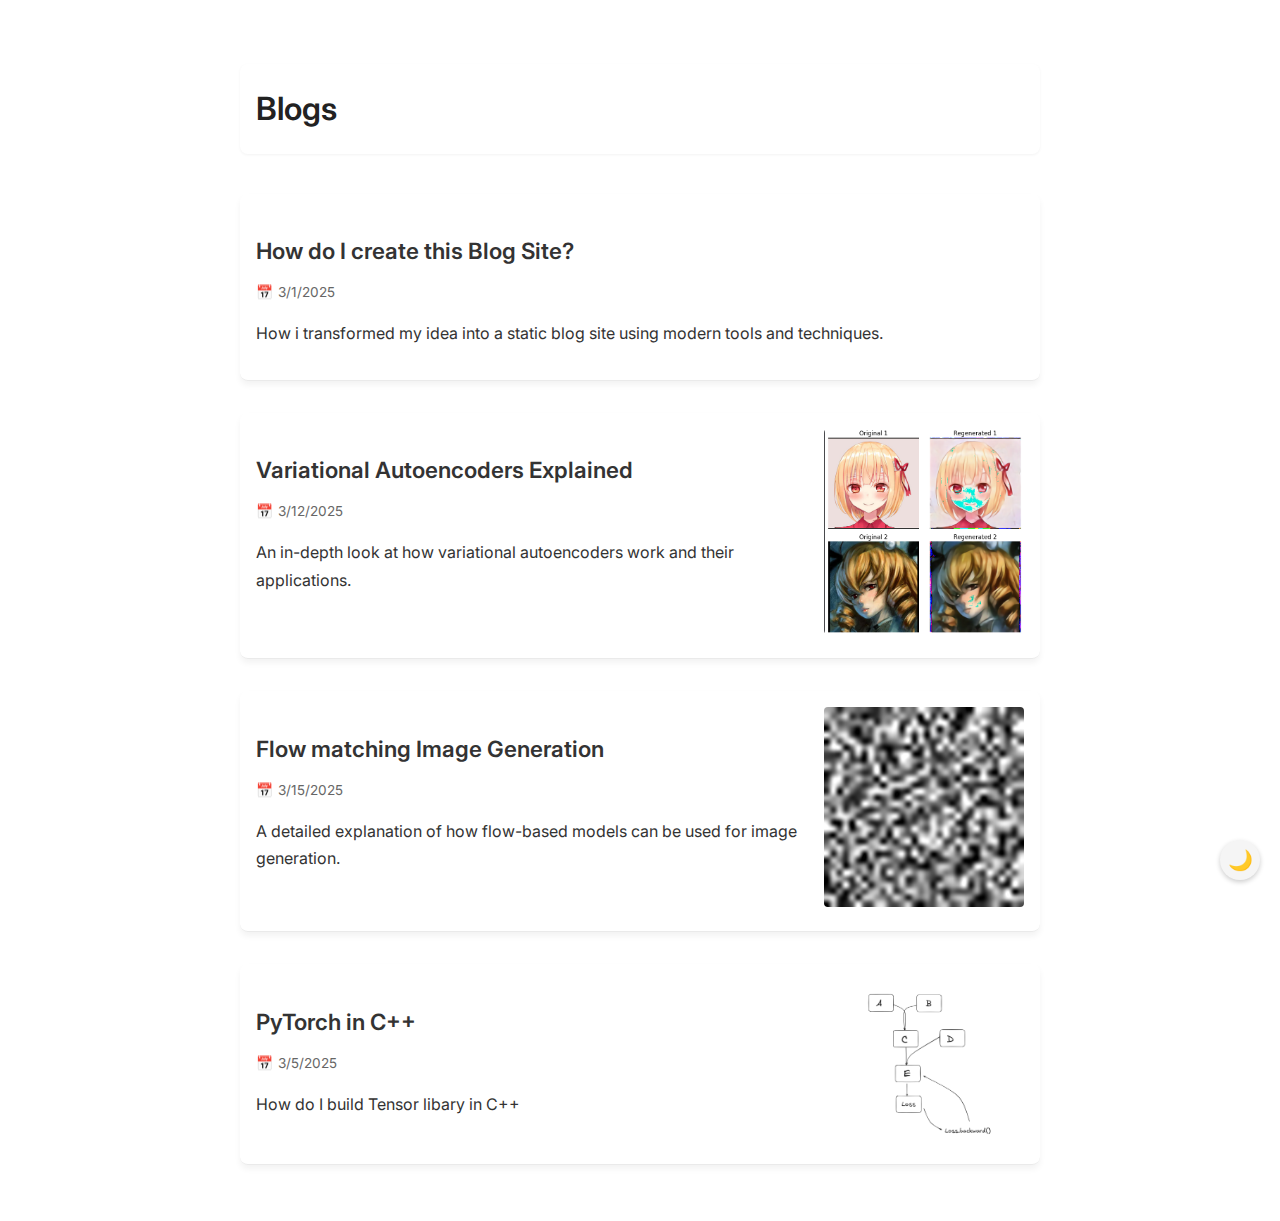
<file: index.html>
<!DOCTYPE html>
<html lang="en">
<head>
    <meta charset="UTF-8">
    <meta name="viewport" content="width=device-width, initial-scale=1.0">
    <title>Blogs</title>
    <link rel="stylesheet" href="index.css">
    <link rel="preconnect" href="https://fonts.googleapis.com">
    <link rel="preconnect" href="https://fonts.gstatic.com" crossorigin>
    <link href="https://fonts.googleapis.com/css2?family=Inter:wght@400;500;600;700&display=swap" rel="stylesheet">
</head>
<body>
    <h1>Blogs </h1>
    <div id="blog-list">Loading blog entries...</div>
    <script src="index.js"></script>
    <script src="darkmode.js" defer></script>
</body>
</html>
</file>
<file: index.css>
:root {
  /* Color palette */
  --color-bg: #ffffff;
  --color-text: #333333;
  --color-text-secondary: #666666;
  --color-accent: #3b82f6;
  --color-border: #eaeaea;
  --color-card-bg: #ffffff;
  --color-header-bg: #f9fafb;
  
  /* Spacing */
  --space-xs: 0.5rem;
  --space-sm: 1rem;
  --space-md: 1.5rem;
  --space-lg: 2.5rem;
  
  /* Shadows */
  --shadow-sm: 0 1px 3px rgba(0,0,0,0.05);
  --shadow-md: 0 4px 6px rgba(0,0,0,0.05);
}

body {
  font-family: 'Inter', -apple-system, BlinkMacSystemFont, 'Segoe UI', Roboto, Oxygen, Ubuntu, Cantarell, sans-serif;
  line-height: 1.7;
  max-width: 800px;
  margin: 0 auto;
  padding: var(--space-md);
  background-color: var(--color-bg);
  color: var(--color-text);
}

h1, h2, h3 {
  font-weight: 600;
  line-height: 1.3;
}

h1 {
  font-size: 2rem;
  margin-top: var(--space-lg);
  margin-bottom: var(--space-lg);
  padding: var(--space-md) var(--space-sm);
  background-color: var(--color-header-bg);
  border-radius: 8px;
  box-shadow: var(--shadow-sm);
  display: flex;
  align-items: center;
  justify-content: space-between;
}

.blog-entry {
  margin-bottom: 2rem;
  padding: 1rem;
  border-bottom: 1px solid #eaeaea;
  display: flex;
  flex-direction: row;
  gap: 1.5rem;
  align-items: flex-start;
  border-radius: 8px;
  background-color: var(--color-card-bg);
  box-shadow: var(--shadow-md);
  transition: transform 0.2s ease, box-shadow 0.2s ease;
}

.blog-entry:hover {
  transform: translateY(-3px);
  box-shadow: 0 10px 20px rgba(0,0,0,0.08);
}

.blog-text-content {
  flex: 1;
}

.blog-image-container {
  flex: 0 0 auto;
  max-width: 200px;
}

.blog-thumbnail {
  width: 100%;
  height: auto;
  border-radius: 4px;
  object-fit: cover;
}

.blog-title {
  font-size: 1.4rem;
  margin-bottom: var(--space-xs);
}

.blog-title a {
  color: var(--color-text);
  text-decoration: none;
  transition: color 0.2s ease;
  display: inline-block; /* Better touch target */
  padding: var(--space-xs) 0; /* Larger touch target for mobile */
}

.blog-title a:hover {
  color: var(--color-accent);
}

.blog-date {
  color: var(--color-text-secondary);
  font-size: 0.85rem;
  margin-bottom: var(--space-sm);
  display: flex;
  align-items: center;
}

.blog-date::before {
  content: "📅";
  margin-right: 5px;
}

.rss-link {
  background-color: var(--color-accent);
  color: white;
  padding: 8px 16px;
  border-radius: 6px;
  text-decoration: none;
  font-size: 0.9rem;
  font-weight: 500;
  transition: background-color 0.2s ease;
  min-width: 60px; /* Better touch target */
  text-align: center;
}

.rss-link:hover {
  background-color: #2563eb; /* Darker shade */
}

.download-rss {
  margin-left: var(--space-sm);
  padding: 8px 16px;
  background-color: #ffffff;
  color: var(--color-accent);
  border: 1px solid var(--color-accent);
  border-radius: 6px;
  text-decoration: none;
  font-size: 0.9rem;
  font-weight: 500;
  transition: all 0.2s ease;
  min-width: 60px; /* Better touch target */
  text-align: center;
}

.download-rss:hover {
  background-color: var(--color-accent);
  color: white;
}

/* Loading animation */
#blog-list:only-child {
  display: block;
  text-align: center;
  padding: var(--space-lg);
  color: var(--color-text-secondary);
  font-style: italic;
}

/* Dark mode support */
@media (prefers-color-scheme: dark) {
  :root {
    --color-bg: #121212;
    --color-text: #e0e0e0;
    --color-text-secondary: #a0a0a0;
    --color-accent: #4f8dff;
    --color-border: #333333;
    --color-card-bg: #1e1e1e;
    --color-header-bg: #1a1a1a;
  }
}

/* Enhanced Mobile Responsiveness */
@media (max-width: 600px) {
  body {
    padding: var(--space-sm);
    font-size: 16px; /* Ensure readable text size on mobile */
  }
  
  h1 {
    font-size: 1.6rem;
    flex-direction: column;
    align-items: flex-start;
    margin-top: var(--space-md);
    margin-bottom: var(--space-md);
    padding: var(--space-sm);
  }
  
  .blog-entry {
    padding: var(--space-sm);
    margin-bottom: var(--space-md);
  }
  
  .blog-title {
    font-size: 1.2rem;
  }
  
  .blog-title a {
    padding: var(--space-sm) 0; /* Larger touch target */
  }
  
  .rss-link, .download-rss {
    margin-top: var(--space-xs);
    margin-left: 0;
    padding: 10px 16px; /* Larger touch target */
    display: inline-block;
  }
  
  /* Add some spacing between buttons if they stack */
  .download-rss {
    margin-left: var(--space-xs);
  }
}

/* Even smaller screens */
@media (max-width: 400px) {
  body {
    padding: var(--space-xs);
  }
  
  h1 {
    font-size: 1.4rem;
  }
  
  .blog-entry {
    border-radius: 6px;
  }
  
  .blog-title {
    font-size: 1.1rem;
  }
  
  .blog-date {
    font-size: 0.8rem;
  }
}

/* Responsive adjustments */
@media (max-width: 768px) {
  .blog-entry {
    flex-direction: column;
  }
  
  .blog-image-container {
    max-width: 100%;
    margin-top: 1rem;
  }
}
</file>
